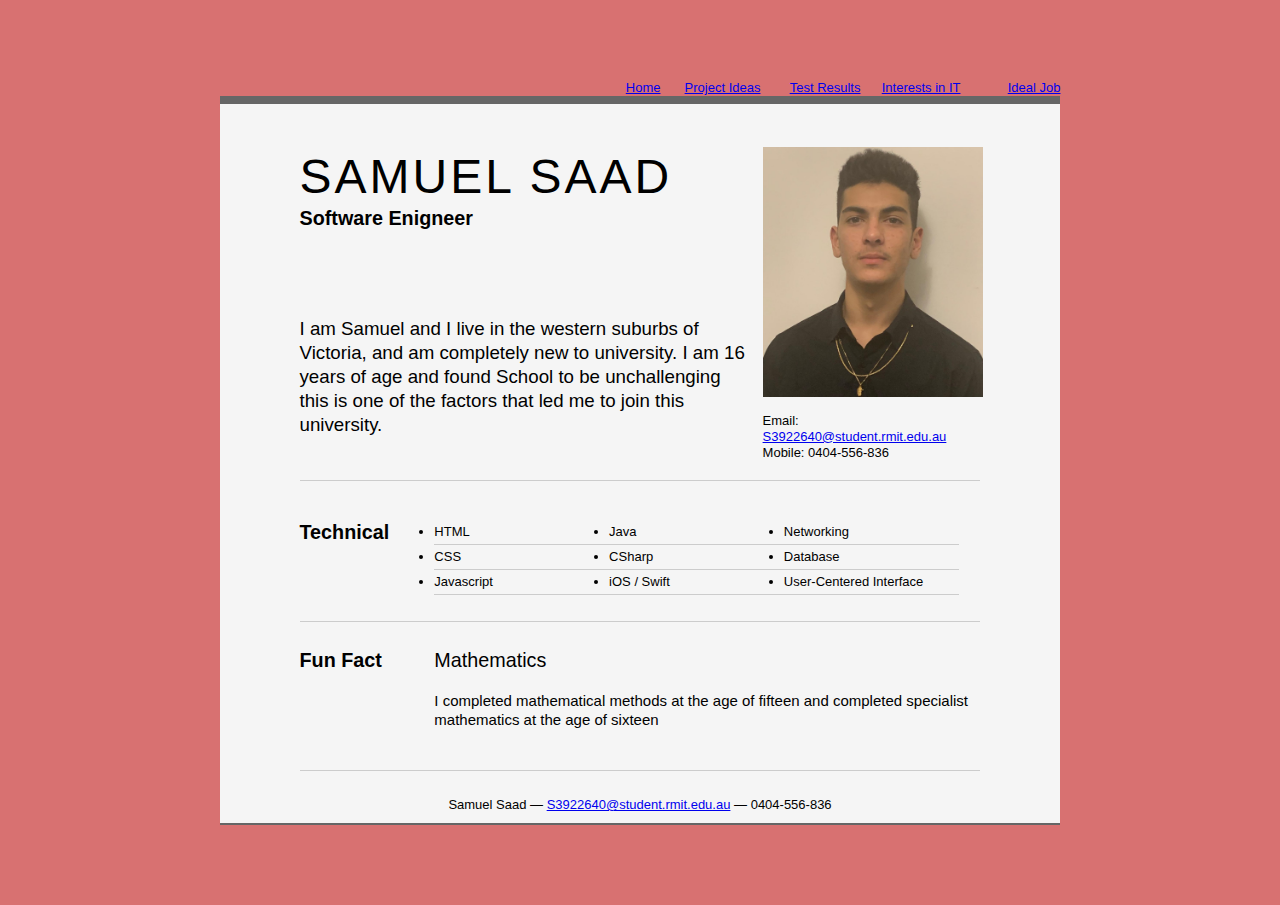
<file: Index.html>
<html>
   <head>
      <title>Samuel Saad | Software Enigneer | S3922640@student.rmit.edu.au</title>
      <meta name="keywords" content="Samule Saad, Software Engineer" />
      <meta name="description" content="This is Samuel Saad's Profile" />
      <link rel="stylesheet" type="text/css" href="css/base.css" media="all" />
      <link rel="stylesheet" type="text/css" href="css/profile.css" media="all" />
   </head>
   <body>

      <div class="css-t7">
         <div class="css-h">

            <ul class="headerLink">
               <div> <a href="Future.html">Ideal Job</a></div>
            </ul>
            <ul class="headerLink">
               <div> <a href="IT.html">Interests in IT</a></div>
            </ul>
            <ul class="headerLink">
               <div> <a href="Personality.html">Test Results</a></div>
            </ul>
            <ul class="headerLink">
               <div> <a href="Projects.html">Project Ideas</a></div>
            </ul>
            <ul class="headerLink">
               <div> <a href=Index.html>Home</a></div>
            </ul>
         </div>
      </div>
<br>
      <div class="css-t7">
         <div id="inner">
            <div id="hd">
               <div class="css-gc">
                  <div class="css-u first">
                     <h1>Samuel Saad </h1>
                     <h2>Software Enigneer</h2>
                     <br><br><br>
                     <p class="enlarge">
                        I am Samuel and I live in the western suburbs of Victoria, and am completely new to university. I am 16 years of age and found School to be unchallenging this is one of the factors that led me to join this university.
                     </p>
                  </div>
                  <div class="css-u">
                     <div class="contact-info">
                        <img src="images/Samuel.jpeg" alt="Samuel" class="img-profile">
                        <br/>
                        <h3>Email: <a href="S3922640@student.rmit.edu.au">S3922640@student.rmit.edu.au</a></h3>
                        <h3>Mobile: 0404-556-836</h3>
                     </div>
                  </div>
               </div>
            </div>
            <div id="bd">
               <div id="css-main">
                  <div class="css-b">
                     <div class="css-gf">
                        <div class="css-u first">
                           <h2>Technical</h2>
                        </div>
                        <div class="css-u">
                           <ul class="talent">
                              <li>HTML</li>
                              <li>CSS</li>
                              <li class="last">Javascript</li>
                           </ul>
                           <ul class="talent">
                              <li>Java</li>
                              <li>CSharp</li>
                              <li class="last">iOS / Swift</li>
                           </ul>
                           <ul class="talent">
                              <li>Networking</li>
                              <li>Database</li>
                              <li class="last">User-Centered Interface</li>
                           </ul>
                        </div>
                     </div>

                     <div class="css-gf">
                        <div class="css-u first">
                           <h2>Fun Fact</h2>
                        </div>

                        <div class="css-u">
                           <div class="job">
                              <h2>Mathematics</h2>
                              <p class="text-content">I completed mathematical methods at the age of fifteen and completed specialist mathematics at the age of sixteen </p>
                           </div>
                        </div>
                     </div>
                  </div>
               </div>
            </div>
            <div id="ft">
               <p>Samuel Saad &mdash; <a href="S3922640@student.rmit.edu.au">S3922640@student.rmit.edu.au</a> &mdash; 0404-556-836
            </div>
         </div>
      </div>
   </body>
</html>
</file>
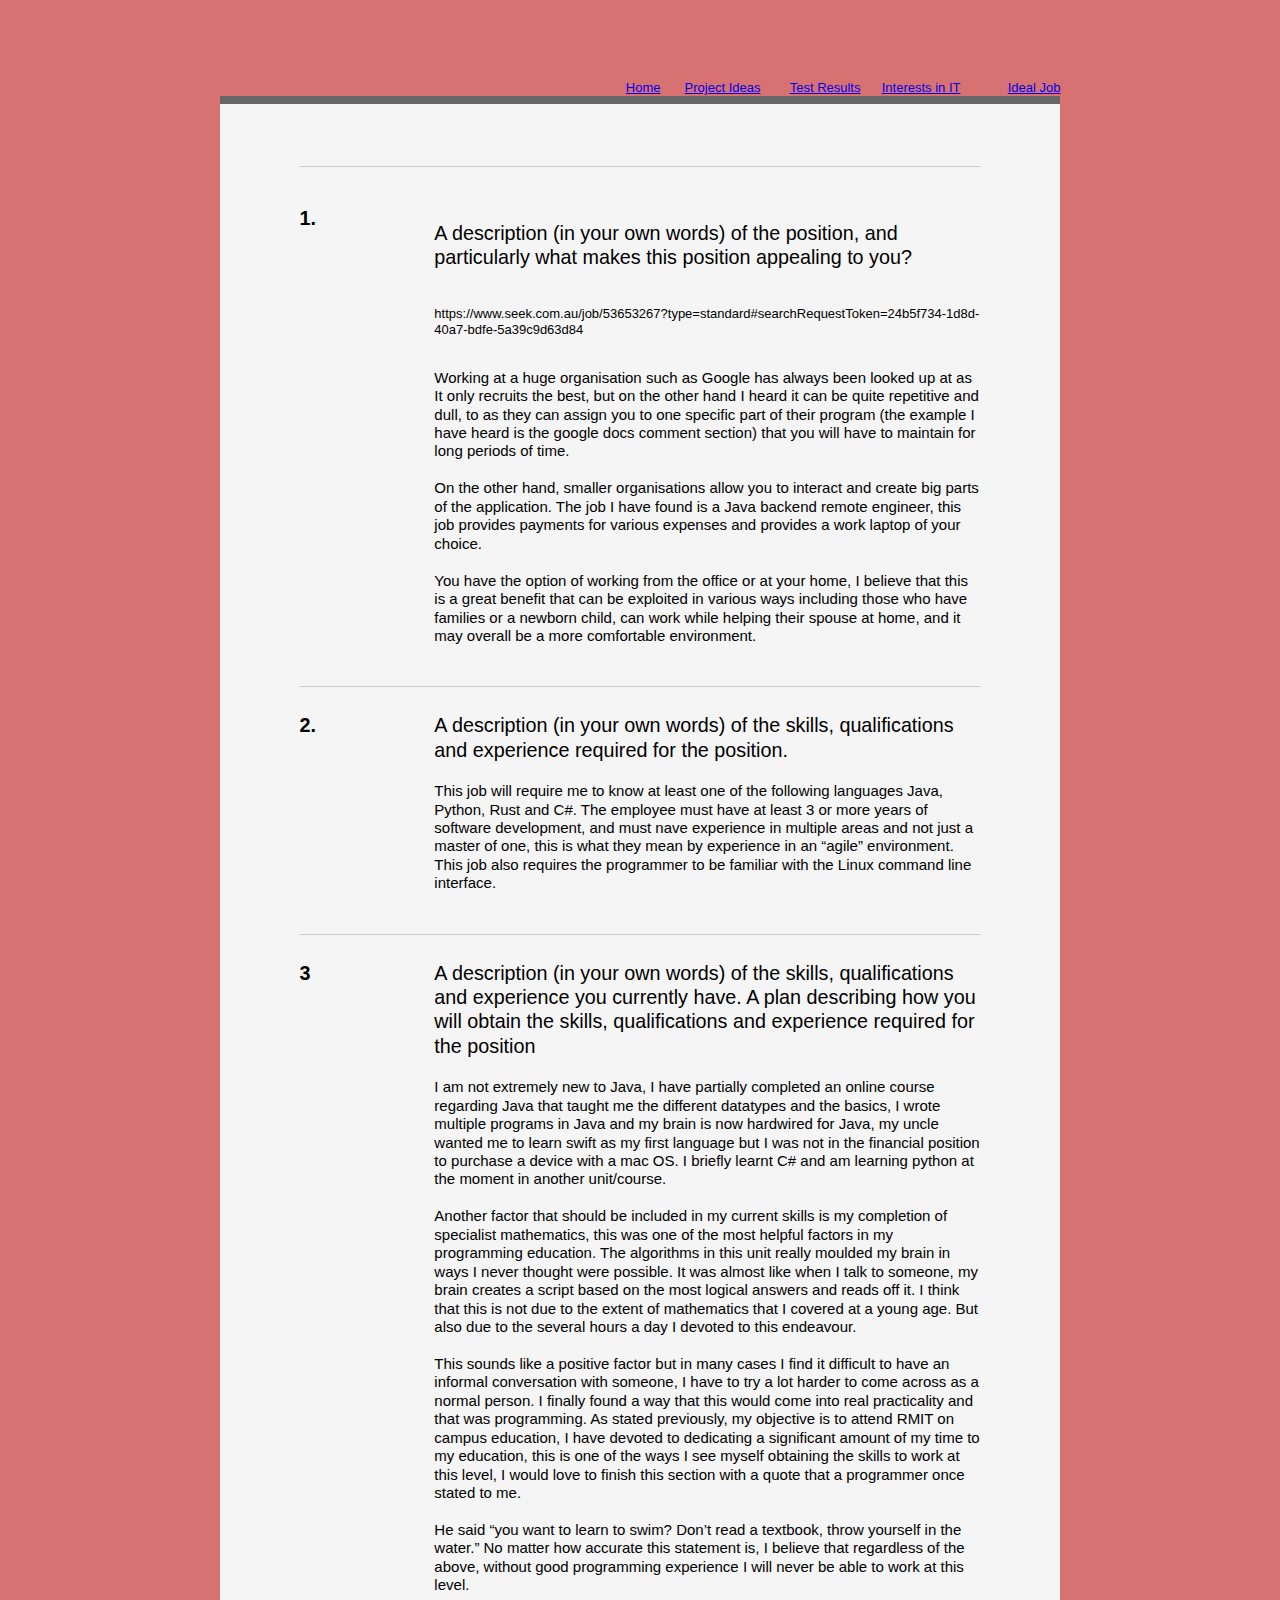
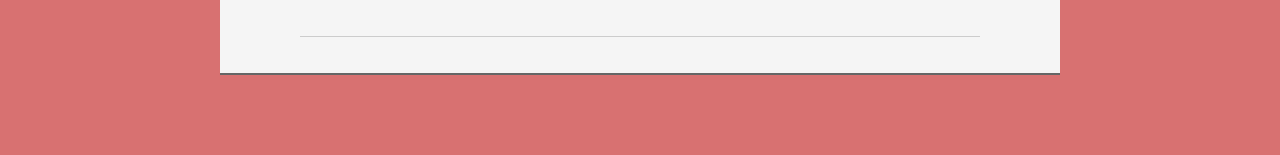
<file: Future.html>
</html><!DOCTYPE html PUBLIC "-//W3C//DTD XHTML 1.0 Strict//EN" "http://www.w3.org/TR/xhtml1/DTD/xhtml1-strict.dtd">
<html>
   <head>
      <title>Samuel Saad | Software Enigneer | S3922640@student.rmit.edu.au</title>
      <meta name="keywords" content="Samule Saad, Software Engineer" />
      <meta name="description" content="This is Samuel Saad's Profile" />
      <link rel="stylesheet" type="text/css" href="css/base.css" media="all" />
      <link rel="stylesheet" type="text/css" href="css/profile.css" media="all" />
   </head>
   <body>

      <div class="css-t7">
         <div class="css-h">

            <ul class="headerLink">
               <div> <a href="Future.html">Ideal Job</a></div>
            </ul>
            <ul class="headerLink">
               <div> <a href="IT.html">Interests in IT</a></div>
            </ul>
            <ul class="headerLink">
               <div> <a href="Personality.html">Test Results</a></div>
            </ul>
            <ul class="headerLink">
               <div> <a href="Projects.html">Project Ideas</a></div>
            </ul>
            <ul class="headerLink">
               <div> <a href=Index.html>Home</a></div>
            </ul>
         </div>
      </div>
<br>
      <div class="css-t7">
         <div id="inner">
            <div id="hd">
               <div class="css-gc">
                  <div class="css-u first">

                  </div>
               </div>
            </div>
            <div class="css-gf">
                        <div class="css-u first">
                           <h2>1. </h2>
                        </div>

                        <div class="css-u">
                           <div class="job">
                                 <p class="text-content">
                                    <h2> A description (in your own words) of the position, and particularly what makes this position appealing to you?</h2>
                                    <br>
                                    https://www.seek.com.au/job/53653267?type=standard#searchRequestToken=24b5f734-1d8d-40a7-bdfe-5a39c9d63d84</h3>
                                    <br>
                                    <br>
                                    <p class="text-content">
                                       Working at a huge organisation such as Google has always been looked up at as It only recruits the best, but on the other hand I heard it can be quite repetitive and dull, 
                                       to as they can assign you to one specific part of their program (the example I have heard is the google docs comment section) that you will have to maintain for long periods of time. 
                                       <br>
                                       <br>
                                       On the other hand, smaller organisations allow you to interact and create big parts of the application. The job I have found is a Java backend remote engineer, 
                                       this job provides payments for various expenses and provides a work laptop of your choice. 
                                       <br>
                                       <br>
                                       You have the option of working from the office or at your home, 
                                       I believe that this is a great benefit that can be exploited in various ways including those who have families or a newborn child, can work while helping their spouse at home,
                                        and it may overall be a more comfortable environment.
                                    </p>
                           </div>
                        </div>
                     </div>

                     <div class="css-gf">
                        <div class="css-u first">
                           <h2>2. </h2>
                        </div>

                        <div class="css-u">
                           <div class="job">
                              <h2>A description (in your own words) of the skills, qualifications and experience required for the position.</h2>
                              
                              <p class="text-content">
                                 This job will require me to know at least one of the following languages Java, Python, Rust and C#.
                                  The employee must have at least 3 or more years of software development, and must nave experience in multiple areas and not just a master of one, 
                                  this is what they mean by experience in an “agile” environment. This job also requires the programmer to be familiar with the Linux command line interface. 
                              </p>
                           </div>
                        </div>
                     </div>

                     <div class="css-gf last">
                        <div class="css-u first">
                           <h2>3</h2>
                        </div>
                        <div class="css-u">
                           <h2>A description (in your own words) of the skills, qualifications and experience you currently have. A plan describing how you will obtain the skills, qualifications and experience required for the position</h2>
                        <p class="text-content">
                           I am not extremely new to Java, I have partially completed an online course regarding Java that taught me the different datatypes and the basics, I wrote multiple programs in Java and my brain is now hardwired for Java, 
                           my uncle wanted me to learn swift as my first language but I was not in the financial position to purchase a device with a mac OS. I briefly learnt C# and am learning python at the moment in another unit/course. 
                           <br>
                           <br>
                           Another factor that should be included in my current skills is my completion of specialist mathematics, this was one of the most helpful factors in my programming education. 
                           The algorithms in this unit really moulded my brain in ways I never thought were possible. It was almost like when I talk to someone, my brain creates a script based on the most logical answers and reads off it. 
                           I think that this is not due to the extent of mathematics that I covered at a young age. But also due to the several hours a day I devoted to this endeavour. 
                           <br>
                           <br>
                           This sounds like a positive factor but in many cases I find it difficult to have an informal conversation with someone, I have to try a lot harder to come across as a normal person. 
                           I finally found a way that this would come into real practicality and that was programming. As stated previously, my objective is to attend RMIT on campus education, 
                           I have devoted to dedicating a significant amount of my time to my education, this is one of the ways I see myself obtaining the skills to work at this level, I would love to finish this section with a quote that a programmer once stated to me. 
                           <br>
                           <br>
                           He said “you want to learn to swim? Don’t read a textbook, throw yourself in the water.” No matter how accurate this statement is, I believe that regardless of the above, without good programming experience I will never be able to work at this level.</strong> </h3>
                        </p>
                        </div>
                     </div>
                  </div>
               </div>
            </div>
         </div>
      </div>
   </body>
</html>
</file>
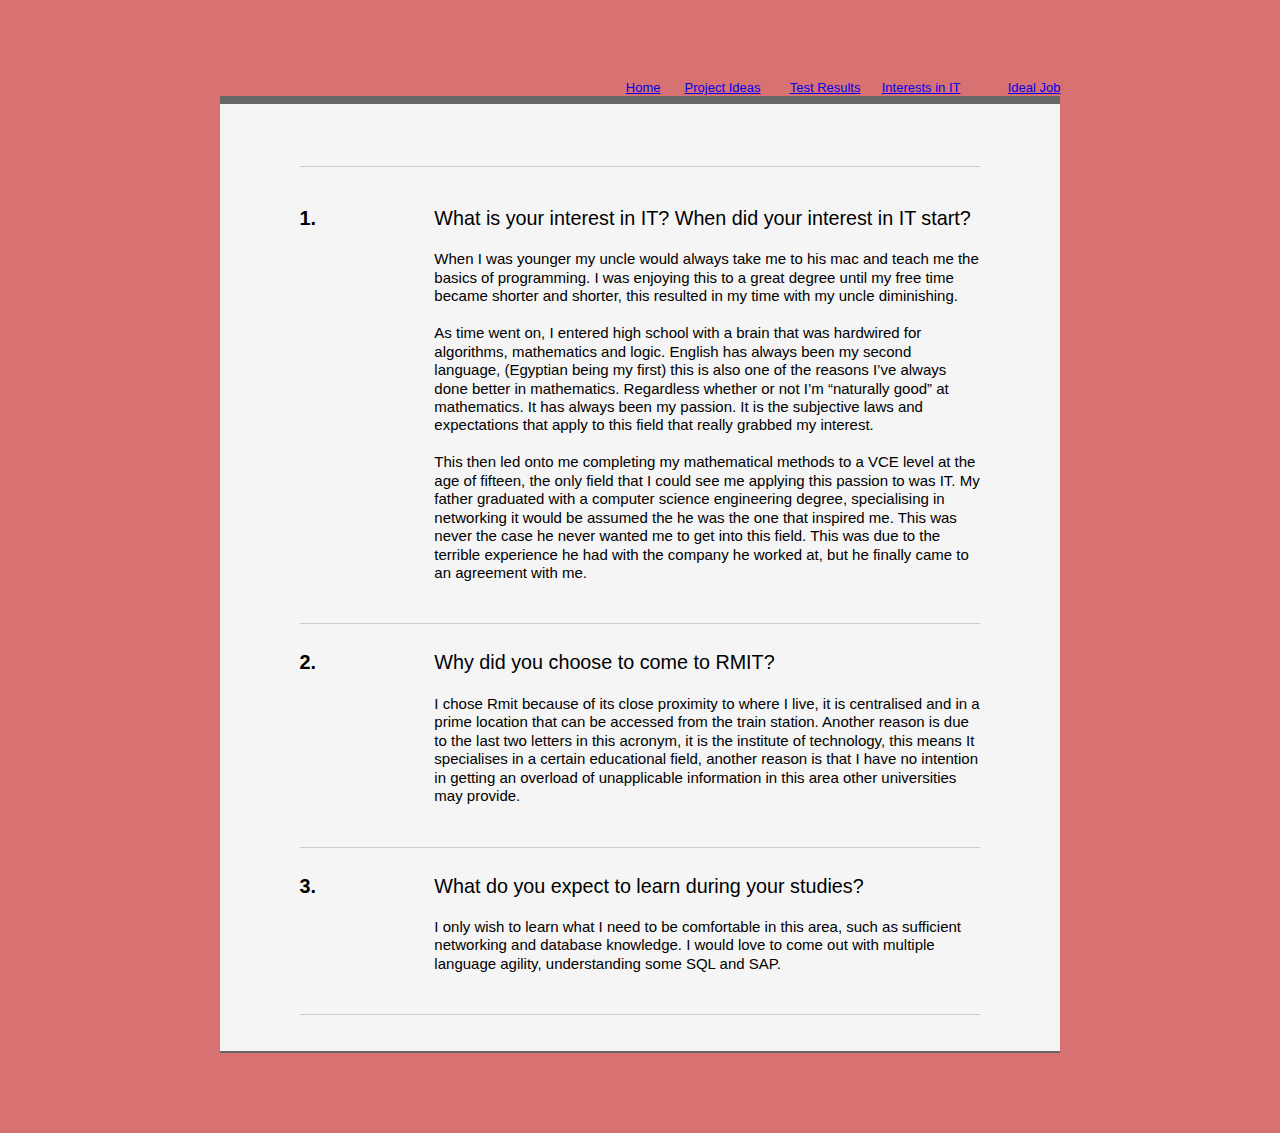
<file: IT.html>
<!DOCTYPE html PUBLIC "-//W3C//DTD XHTML 1.0 Strict//EN" "http://www.w3.org/TR/xhtml1/DTD/xhtml1-strict.dtd">
<html>
   <head>
      <title>Samuel Saad | Software Enigneer | S3922640@student.rmit.edu.au</title>
      <meta name="keywords" content="Samule Saad, Software Engineer" />
      <meta name="description" content="This is Samuel Saad's Profile" />
      <link rel="stylesheet" type="text/css" href="css/base.css" media="all" />
      <link rel="stylesheet" type="text/css" href="css/profile.css" media="all" />
   </head>
   <body>

      <div class="css-t7">
         <div class="css-h">

            <ul class="headerLink">
               <div> <a href="Future.html">Ideal Job</a></div>
            </ul>
            <ul class="headerLink">
               <div> <a href="IT.html">Interests in IT</a></div>
            </ul>
            <ul class="headerLink">
               <div> <a href="Personality.html">Test Results</a></div>
            </ul>
            <ul class="headerLink">
               <div> <a href="Projects.html">Project Ideas</a></div>
            </ul>
            <ul class="headerLink">
               <div> <a href=Index.html>Home</a></div>
            </ul>
         </div>
      </div>
<br>
      <div class="css-t7">
         <div id="inner">
            <div id="hd">
               <div class="css-gc">
                  <div class="css-u first">

                  </div>
               </div>
            </div>
            <div class="css-gf">
                        <div class="css-u first">
                           <h2>1. </h2>
                        </div>

                        <div class="css-u">
                           <div class="job">
                              <h2>What is your interest in IT? When did your interest in IT start?</h2>
                                 <p class="text-content">
                                       When I was younger my uncle would always take me to his mac and teach me the basics of programming. 
                                       I was enjoying this to a great degree until my free time became shorter and shorter, this resulted in my time with my uncle diminishing. 
                                       <br>
                                       <br>
                                       As time went on, I entered high school with a brain that was hardwired for algorithms, mathematics and logic. 
                                       English has always been my second language, (Egyptian being my first) this is also one of the reasons I’ve always done better in mathematics. 
                                       Regardless whether or not I’m “naturally good” at mathematics. It has always been my passion. It is the subjective laws and expectations that apply to this field that really grabbed my interest. 
                                       <br>
                                       <br>
                                       This then led onto me completing my mathematical methods to a VCE level at the age of fifteen,
                                       the only field that I could see me applying this passion to was IT. My father graduated with a computer science engineering degree, specialising in networking it would be assumed the he was the one that inspired me.
                                       This was never the case he never wanted me to get into this field. This was due to the terrible experience he had with the company he worked at, but he finally came to an agreement with me.
                                 </p>
                           </div>
                        </div>
                     </div>

                     <div class="css-gf">
                        <div class="css-u first">
                           <h2>2. </h2>
                        </div>

                        <div class="css-u">
                           <div class="job">
                              <h2>Why did you choose to come to RMIT? </h2>
                              
                              <p class="text-content">
                                 I chose Rmit because of its close proximity to where I live, it is centralised and in a prime location that can be accessed from the train station. 
                                 Another reason is due to the last two letters in this acronym, it is the institute of technology, this means It specialises in a certain educational field, 
                                 another reason is that I have no intention in getting an overload of unapplicable information in this area other universities may provide.
                              </p>
                           </div>
                        </div>
                     </div>

                     <div class="css-gf last">
                        <div class="css-u first">
                           <h2>3. </h2>
                        </div>
                        <div class="css-u">
                           <h2>What do you expect to learn during your studies?</h2>
                           <p class="text-content">
                              I only wish to learn what I need to be comfortable in this area, such as sufficient networking and database knowledge. I would love to come out with multiple language agility, understanding some SQL and SAP.
                           </p>   
                        </div>
                     </div>
                  </div>
               </div>
            </div>
         </div>
      </div>
   </body>
</html>
</file>
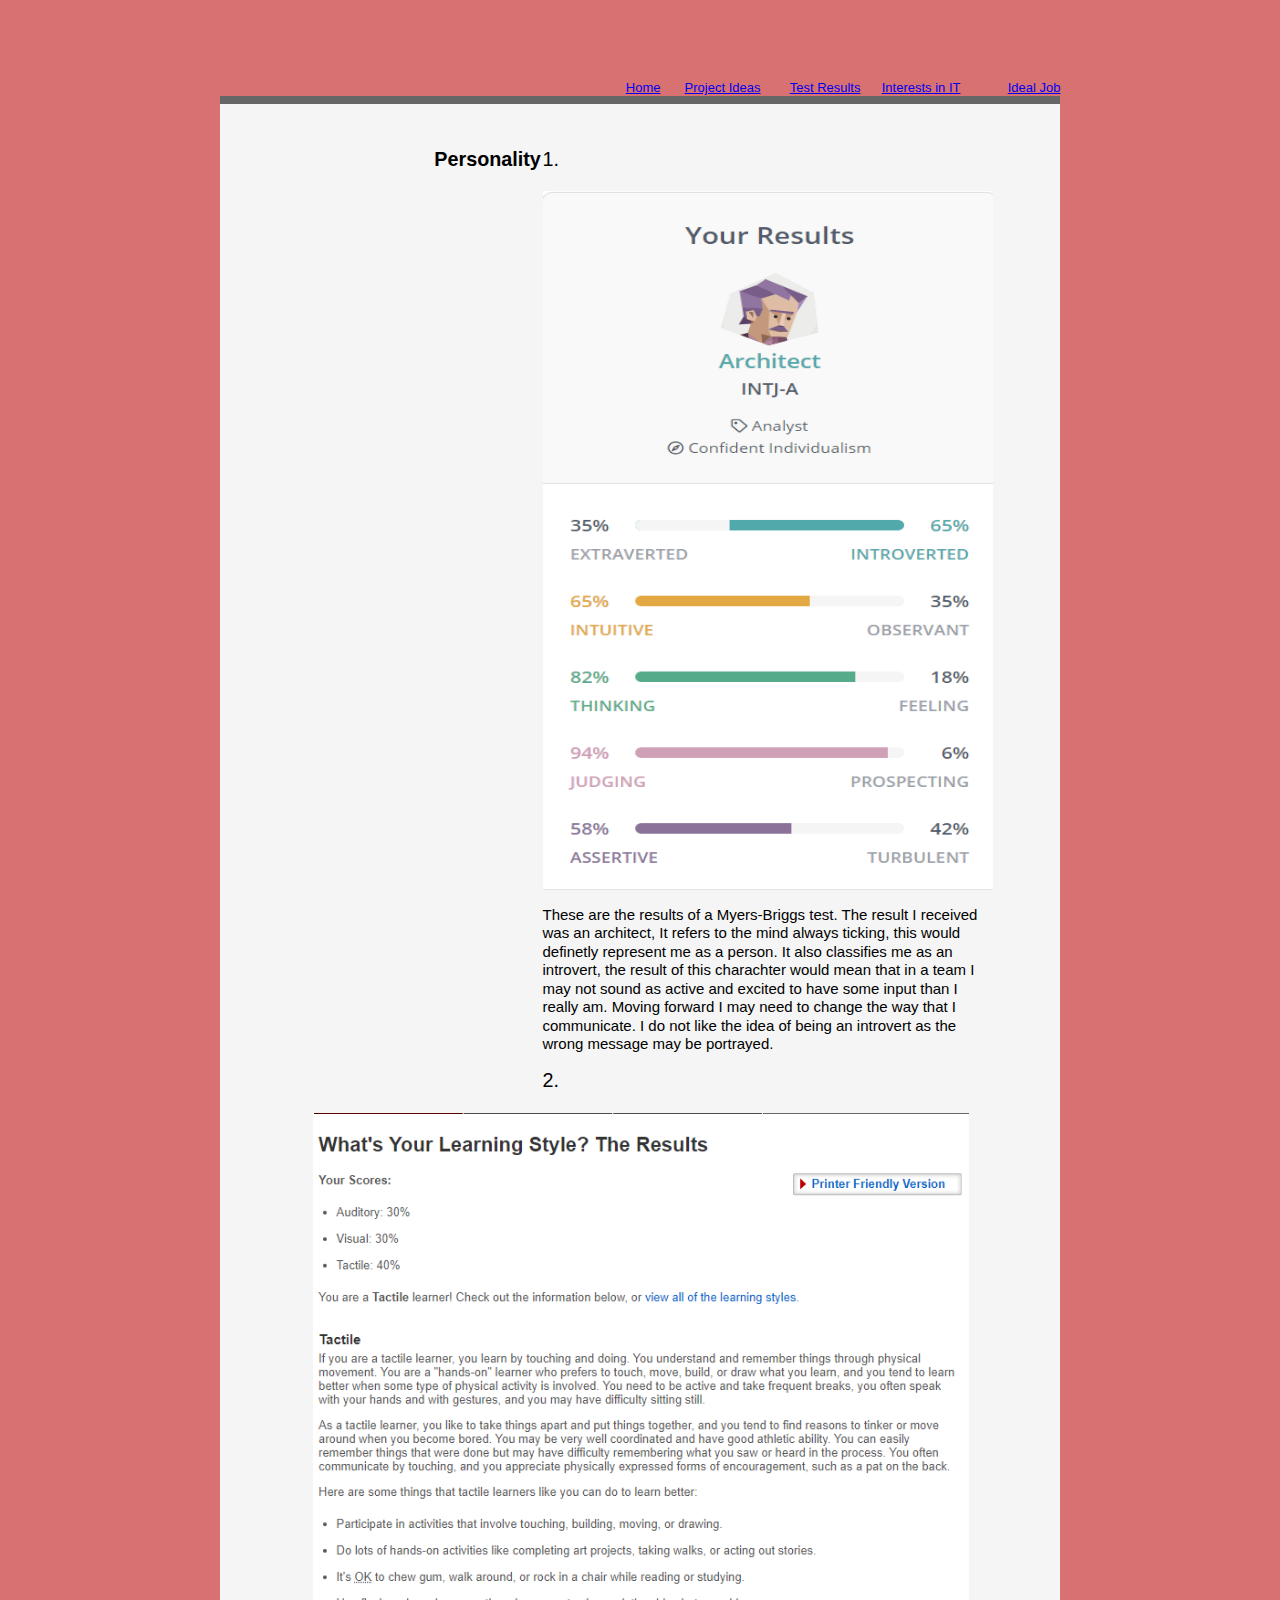
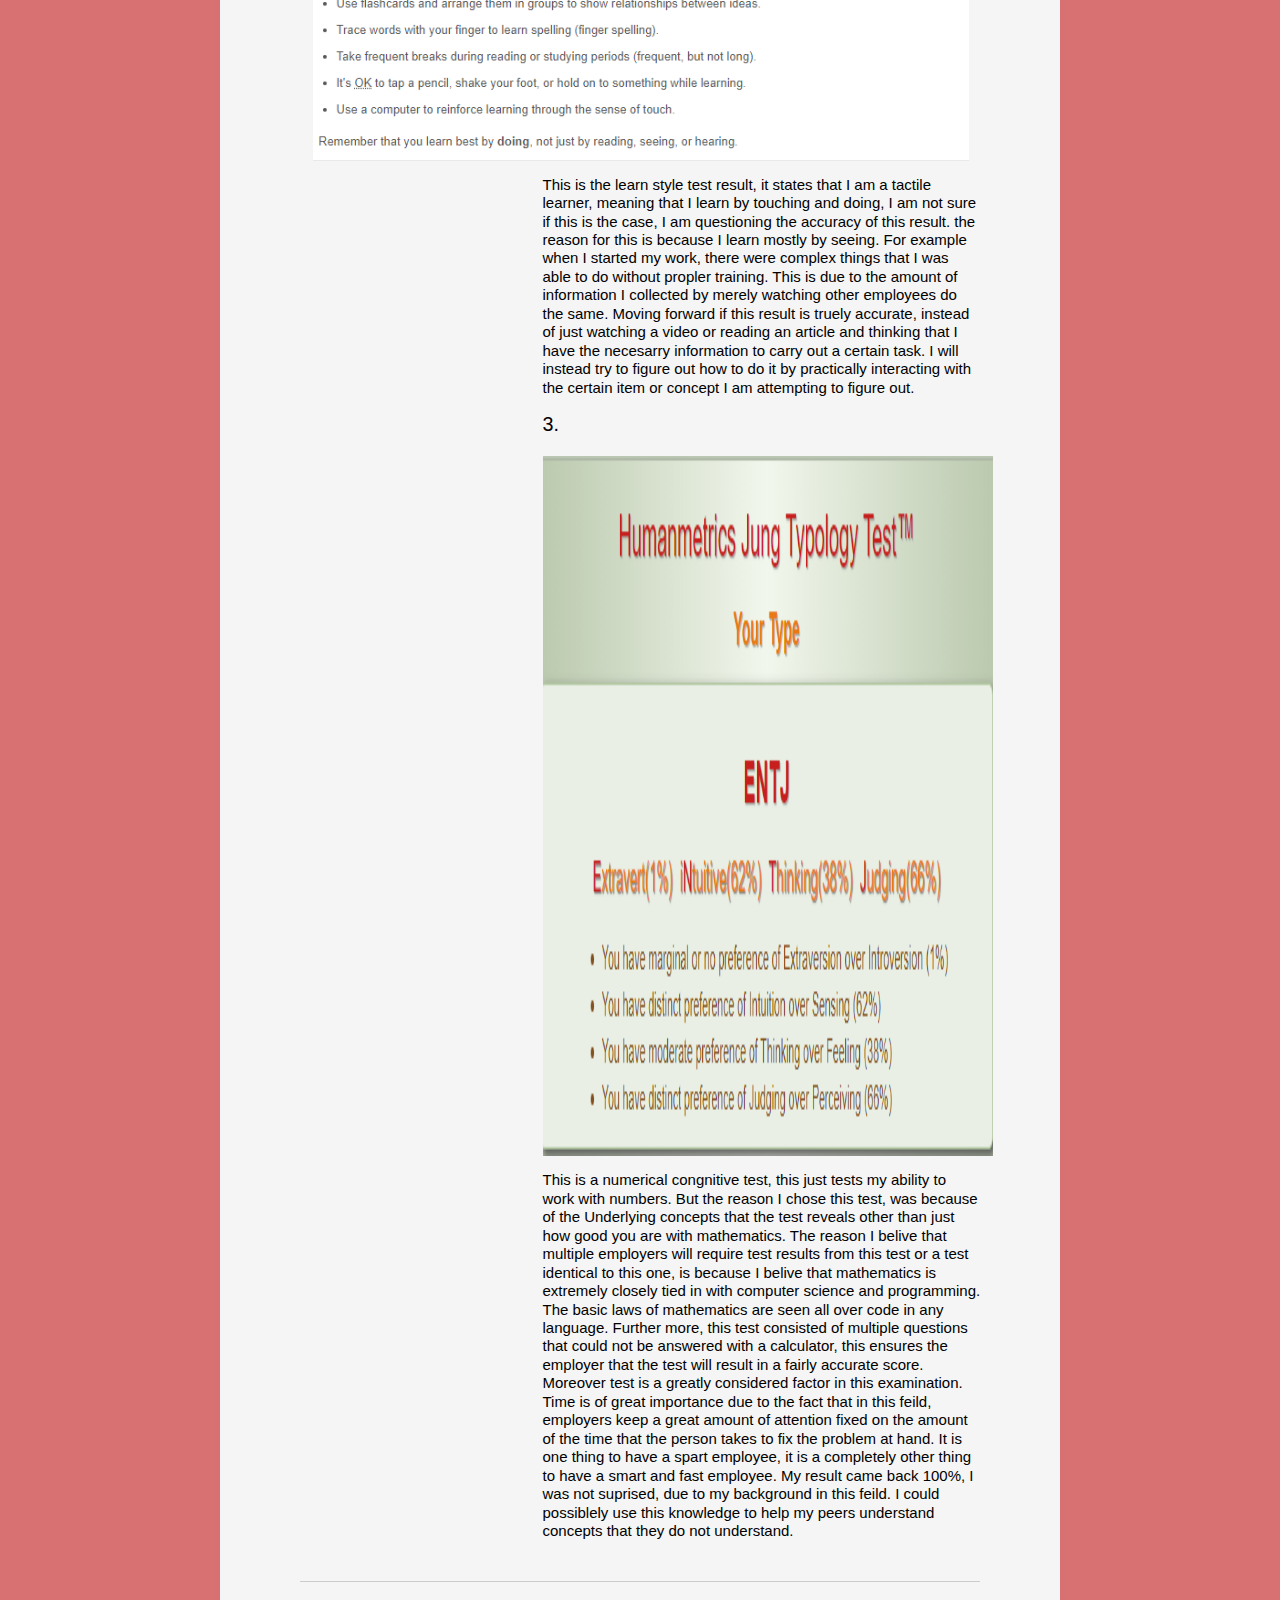
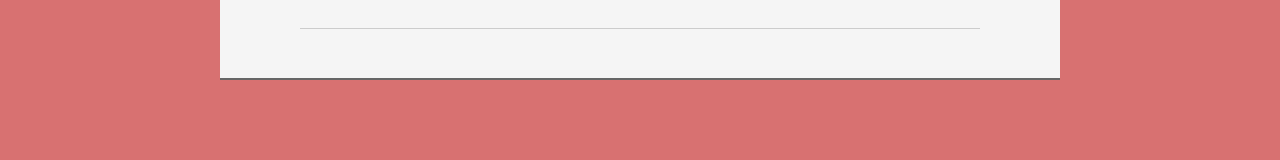
<file: Personality.html>
<!DOCTYPE html PUBLIC "-//W3C//DTD XHTML 1.0 Strict//EN" "http://www.w3.org/TR/xhtml1/DTD/xhtml1-strict.dtd">
<html>
   <head>
      <title>Samuel Saad | Software Enigneer | S3922640@student.rmit.edu.au</title>
      <meta name="keywords" content="Samule Saad, Software Engineer" />
      <meta name="description" content="This is Samuel Saad's Profile" />
      <link rel="stylesheet" type="text/css" href="css/base.css" media="all" />
      <link rel="stylesheet" type="text/css" href="css/profile.css" media="all" />
   </head>
   <body>

      <div class="css-t7">
         <div class="css-h">

            <ul class="headerLink">
               <div> <a href="Future.html">Ideal Job</a></div>
            </ul>
            <ul class="headerLink">
               <div> <a href="IT.html">Interests in IT</a></div>
            </ul>
            <ul class="headerLink">
               <div> <a href="Personality.html">Test Results</a></div>
            </ul>
            <ul class="headerLink">
               <div> <a href="Projects.html">Project Ideas</a></div>
            </ul>
            <ul class="headerLink">
               <div> <a href=Index.html>Home</a></div>
            </ul>
         </div>
      </div>
<br>
<div class="css-t7">
   <div id="inner">
      <div id="hd">
         <div class="css-gc">
            <div class="css-u first">

         </div>
      </div>

      <div class="css-gf">
         <div class="css-u">
            <div class="job">
               <div class="css-u first">
                           <h2>Personality</h2>
                        </div>

                        <div class="css-u">
                           <div class="job">
                              <h2>1. </h2>
                              <img src="images/Image1.png" alt="Samuel" class="img-image1">
                              <p class="text-content">
                                 These are the results of a Myers-Briggs test. The result I received was an architect, It refers to the mind always ticking, this would definetly represent me as a person.
                                 It also classifies me as an introvert, the result of this charachter would mean that in a team I may not sound as active and excited to have some input than I really am.
                                 Moving forward I may need to change the way that I communicate. I do not like the idea of being an introvert as the wrong message may be portrayed.   
                              </p>
                           </div>
                        </div>
                        
                        <div class="css-u">
                           <div class="job">
                              <h2>2. </h2>
                              <img src="images/Image2.png" alt="Samuel" class="img-image2">
                              <p class="text-content">
                              This is the learn style test result, it states that I am a tactile learner, meaning that I learn by touching and doing, 
                              I am not sure if this is the case, I am questioning the accuracy of this result. the reason for this is because I learn 
                              mostly by seeing. For example when I started my work, there were complex things that I was able to do without propler training.
                              This is due to the amount of information I collected by merely watching other employees do the same. Moving forward if this result
                              is truely accurate, instead of just watching a video or reading an article and thinking that I have the necesarry information to carry out a certain task. 
                              I will instead try to figure out how to do it by practically interacting with the certain item or concept I am attempting to figure out.
                               </p>
                           </div>
                        </div>

                        <div class="css-u">
                           <div class="job">
                              <h2>3. </h2>
                              <img src="images/Image3.png" alt="Samuel" class="img-image3">
                              <p class="text-content">
                                This is a numerical congnitive test, this just tests my ability to work with numbers. But the reason I chose this test, was because of the 
                                Underlying concepts that the test reveals other than just how good you are with mathematics. The reason I belive that multiple employers will require test results from this test or a test identical to this one, is because I belive that mathematics is extremely closely tied in with computer science and programming.
                                 The basic laws of mathematics are seen all over code in any language. Further more, this test consisted of multiple questions that could not be answered with a calculator, this ensures the employer that the test will result in a fairly accurate score.
                                 Moreover test is a greatly considered factor in this examination. Time is of great importance due to the fact that in this feild, employers keep a great amount of attention fixed on the amount of the time that the person takes to fix the problem at hand. It is one thing to have a spart employee, it is a completely other thing to have a smart and fast employee.
                                 My result came back 100%, I was not suprised, due to my background in this feild. I could possiblely use this knowledge to help my peers understand concepts that they do not understand.
                              </p>
                           </div>
                        </div>
                     </div>
                  </div>
               </div>
            </div>
         </div>
      </div>
   </body>
</html>
</file>
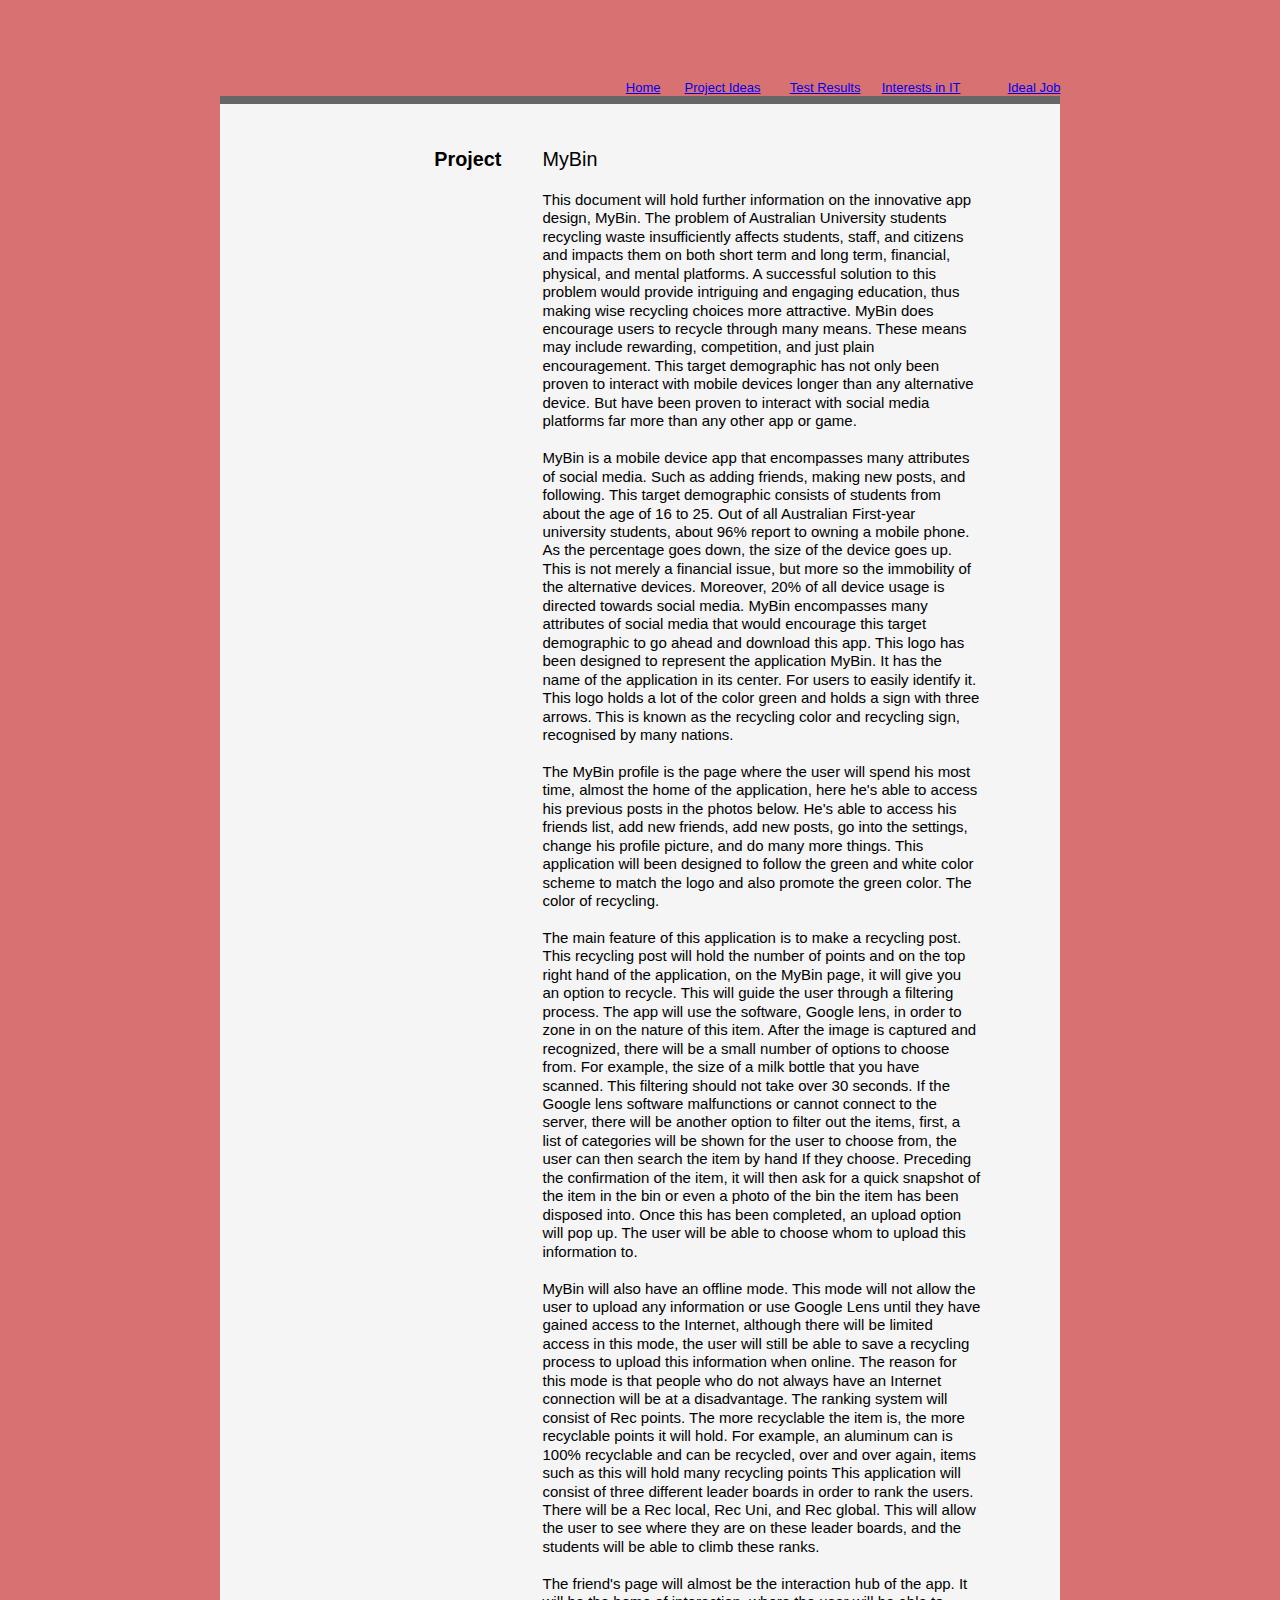
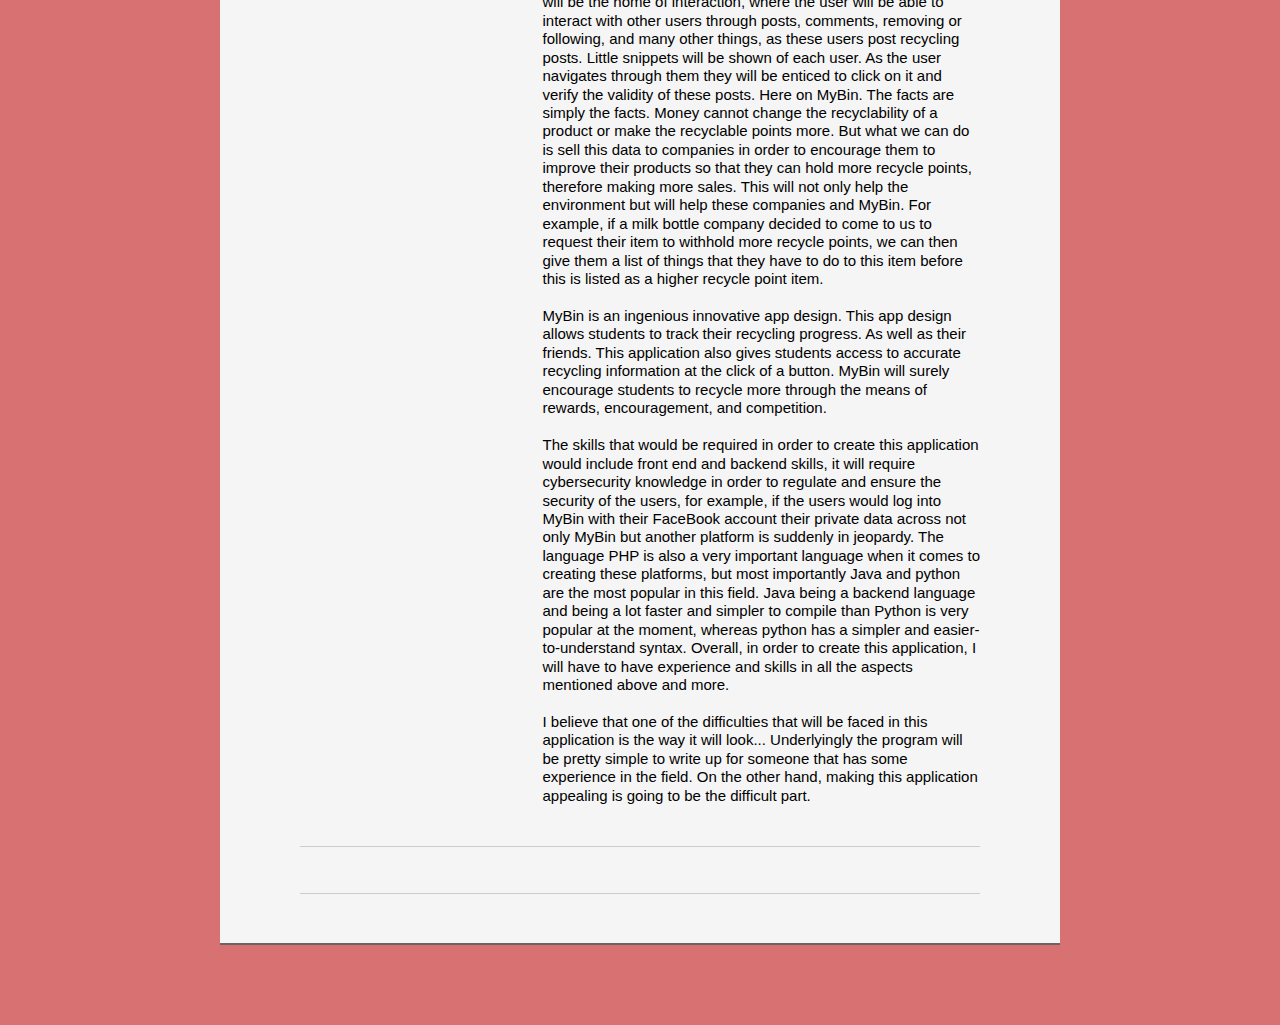
<file: Projects.html>
<!DOCTYPE html PUBLIC "-//W3C//DTD XHTML 1.0 Strict//EN" "http://www.w3.org/TR/xhtml1/DTD/xhtml1-strict.dtd">
<html>
   <head>
      <title>Samuel Saad | Software Enigneer | S3922640@student.rmit.edu.au</title>
      <meta name="keywords" content="Samuel Saad, Software Engineer" />
      <meta name="description" content="This is Samuel Saad's Profile" />
      <link rel="stylesheet" type="text/css" href="css/base.css" media="all" />
      <link rel="stylesheet" type="text/css" href="css/profile.css" media="all" />
   </head>
   <body>

      <div class="css-t7">
         <div class="css-h">

            <ul class="headerLink">
               <div> <a href="Future.html">Ideal Job</a></div>
            </ul>
            <ul class="headerLink">
               <div> <a href="IT.html">Interests in IT</a></div>
            </ul>
            <ul class="headerLink">
               <div> <a href="Personality.html">Test Results</a></div>
            </ul>
            <ul class="headerLink">
               <div> <a href="Projects.html">Project Ideas</a></div>
            </ul>
            <ul class="headerLink">
               <div> <a href=Index.html>Home</a></div>
            </ul>
         </div>
      </div>
<br>
<div class="css-t7">
   <div id="inner">
      <div id="hd">
         <div class="css-gc">
            <div class="css-u first">

         </div>
      </div>

      <div class="css-gf">
         <div class="css-u">
            <div class="job">
               <div class="css-u first">
                  <h2>Project</h2>
               </div>

                        <div class="css-u">
                           <div class="job">
                              <h2>MyBin</h2>
                              <p class="text-content">This document will hold further information on the innovative app design, MyBin. The problem of Australian University students recycling waste insufficiently affects students, 
                                 staff, and citizens and impacts them on both short term and long term, financial, physical, and mental platforms. A successful solution to this problem would provide intriguing and engaging education, 
                                 thus making wise recycling choices more attractive. MyBin does encourage users to recycle through many means. These means may include rewarding, competition, and just plain encouragement. 
                                 This target demographic has not only been proven to interact with mobile devices longer than any alternative device. But have been proven to interact with social media platforms far more than any other app or game. 
                                 <br /><br />
                                 MyBin is a mobile device app that encompasses many attributes of social media. Such as adding friends, making new posts, and following. 
                                 This target demographic consists of students from about the age of 16 to 25. Out of all Australian First-year university students, about 96% report to owning a mobile phone. 
                                 As the percentage goes down, the size of the device goes up. This is not merely a financial issue, but more so the immobility of the alternative devices. Moreover, 
                                 20% of all device usage is directed towards social media. MyBin encompasses many attributes of social media that would encourage this target demographic to go ahead and download this app. 
                                 This logo has been designed to represent the application MyBin. It has the name of the application in its center. For users to easily identify it. This logo holds a lot of the color green and holds a sign with three arrows. 
                                 This is known as the recycling color and recycling sign, recognised by many nations.  
                                 <br /><br />
                                 The MyBin profile is the page where the user will spend his most time, almost the home of the application, here he's able to access his previous posts in the photos below. 
                                 He's able to access his friends list, add new friends, add new posts, go into the settings, change his profile picture, and do many more things. 
                                 This application will been designed to follow the green and white color scheme to match the logo and also promote the green color. The color of recycling. 
                                  <br /><br /> 
                                  The main feature of this application is to make a recycling post. This recycling post will hold the number of points and on the top right hand of the application, 
                                  on the MyBin page, it will give you an option to recycle. This will guide the user through a filtering process. The app will use the software, Google lens, 
                                  in order to zone in on the nature of this item. After the image is captured and recognized, there will be a small number of options to choose from.  For example, 
                                  the size of a milk bottle that you have scanned. This filtering should not take over 30 seconds. If the Google lens software malfunctions or cannot connect to the server,
                                   there will be another option to filter out the items, first, a list of categories will be shown for the user to choose from, the user can then search the item by hand If they choose. 
                                   Preceding the confirmation of the item, it will then ask for a quick snapshot of the item in the bin or even a photo of the bin the item has been disposed into. Once this has been completed, 
                                   an upload option will pop up.  The user will be able to choose whom to upload this information to. 
                                  <br /><br />
                                  MyBin will also have an offline mode. This mode will not allow the user to upload any information or use Google Lens until they have gained access to the Internet, 
                                  although there will be limited access in this mode, the user will still be able to save a recycling process to upload this information when online.
                                   The reason for this mode is that people who do not always have an Internet connection will be at a disadvantage. The ranking system will consist of Rec points. 
                                   The more recyclable the item is, the more recyclable points it will hold. For example, an aluminum can is 100% recyclable and can be recycled, over and over again, 
                                   items such as this will hold many recycling points This application will consist of three different leader boards in order to rank the users. There will be a Rec local, Rec Uni, and Rec global. 
                                   This will allow the user to see where they are on these leader boards, and the students will be able to climb these ranks. 
                                  <br /><br />
                                  The friend's page will almost be the interaction hub of the app. It will be the home of interaction, where the user will be able to interact with other users through posts, comments, removing or following, 
                                  and many other things, as these users post recycling posts. Little snippets will be shown of each user. As the user navigates through them they will be enticed to click on it and verify the validity of these posts. 
                                  Here on MyBin. The facts are simply the facts. Money cannot change the recyclability of a product or make the recyclable points more.
                                   But what we can do is sell this data to companies in order to encourage them to improve their products so that they can hold more recycle points, 
                                   therefore making more sales. This will not only help the environment but will help these companies and MyBin. For example, 
                                   if a milk bottle company decided to come to us to request their item to withhold more recycle points,
                                    we can then give them a list of things that they have to do to this item before this is listed as a higher recycle point item. 
                                  <br /><br />
                                  MyBin is an ingenious innovative app design. This app design allows students to track their recycling progress. As well as their friends. 
                                  This application also gives students access to accurate recycling information at the click of a button. MyBin will surely encourage students to recycle more through the means of rewards, 
                                  encouragement, and competition. 
                                  <br /><br />
                                  The skills that would be required in order to create this application would include front end and backend skills, 
                                  it will require cybersecurity knowledge in order to regulate and ensure the security of the users, for example, 
                                  if the users would log into MyBin with their FaceBook account their private data across not only MyBin but another platform is 
                                  suddenly in jeopardy. The language PHP is also a very important language when it comes to creating these platforms, but most importantly 
                                  Java and python are the most popular in this field. Java being a backend language and being a lot faster and simpler to compile than Python is very popular at the moment, whereas python has a simpler and easier-to-understand syntax. Overall, in order to create this application, I will have to have experience and skills in all the aspects mentioned above and more.
                                  <br /><br />
                                  I believe that one of the difficulties that will be faced in this application is the way it will look... Underlyingly the program will be pretty simple to write up for someone that has some experience in the field. On the other hand, making this application appealing is going to be the difficult part.  


                           </div>
                        </div>
                     </div>
                     </div>
                  </div>
               </div>
            </div>

         </div>

      </div>

   </body>
</html>
</file>
<file: css/base.css>
html {
	color: #000;
	background: rgb(216, 113, 113);

}
ul,
h1,
h2,
h3,
h4,
td {
	margin: 0;
	padding: 0;
}
h1,
h2,
h3,
body {
	font: 13px/1.231 arial, helvetica, clean, sans-serif;
	*font-size: small;
	*font: x-small;
    margin: 0;
	padding: 0;
}
.css-t7 {
	margin: auto;
	text-align: left;
	width: 64.69em;
	*width: 56.25em;
}
.css-u,
.css-u {
	float: right;
}
div.first,

 div.first {
	float: left;
}
.css-gc .css-u,
.css-gd {
	width: 32%;
	margin-left: 1.99%;
}
.css-gc div.first,
 .css-u {
	width: 66%;
}
.css-gc div.first,
 div.first {
	margin-left: 0;
}
.css-gc:after,
.css-gf:after {
	content: ".";
	display: block;
	height: 0;
	clear: both;
	visibility: hidden;
}
</file>
<file: css/profile.css>
#inner {
    padding: 10px 80px;
    margin: 80px auto;
    background: #f5f5f5;
    border: solid #666;
    border-width: 8px 0 2px 0;
}
.css-gf {
    margin-bottom: 2em;
    padding-bottom: 2em;
    border-bottom: 1px solid #ccc;
}
#hd {
    margin: 2.5em 0 3em 0;
    padding-bottom: 1.5em;
    border-bottom: 1px solid #ccc
}
#ft p {
    margin-bottom: 0;
    text-align: center;
}
#hd h1 {
    font-size: 48px;
    text-transform: uppercase;
    letter-spacing: 3px;
}

h2 {
    font-size: 152%;
    margin-bottom: 20px;
}
li {
    line-height: 24px;
    border-bottom: 1px solid #ccc;
}

p.enlarge {
    font-size: 144%;
    line-height: 24px;
}
.first h2 {
    font-weight: bold;
}
.talent {
    width: 32%;
    float: left
}
.headerLink {
    width: 100px;
    float: right;
    text-align: right;
    margin-top: 80px;
}
 .css-u {
    width: 80.2%;
}
.css-gf div.first {
    width: 12.3%;
}
.img-profile {
    width: 250px;
    height: 250px;
}

.text-content {
    font-size: 15px;
}

.img-profile {
    display: block;
    margin-left: auto;
    margin-right: auto;
    width: 220px;
    height: 250px;
}

.img-image1 {
    display: block;
    margin-left: auto;
    margin-right: auto;
    width: 450px;
    height: 700px;
}

.img-image2 {
    display: block;
    margin-left: -230px;
    margin-right: auto;
    width: 150%;
}

.img-image3 {
    display: block;
    margin-left: auto;
    margin-right: auto;
    width: 450px;
    height: 700px;
}
</file>
